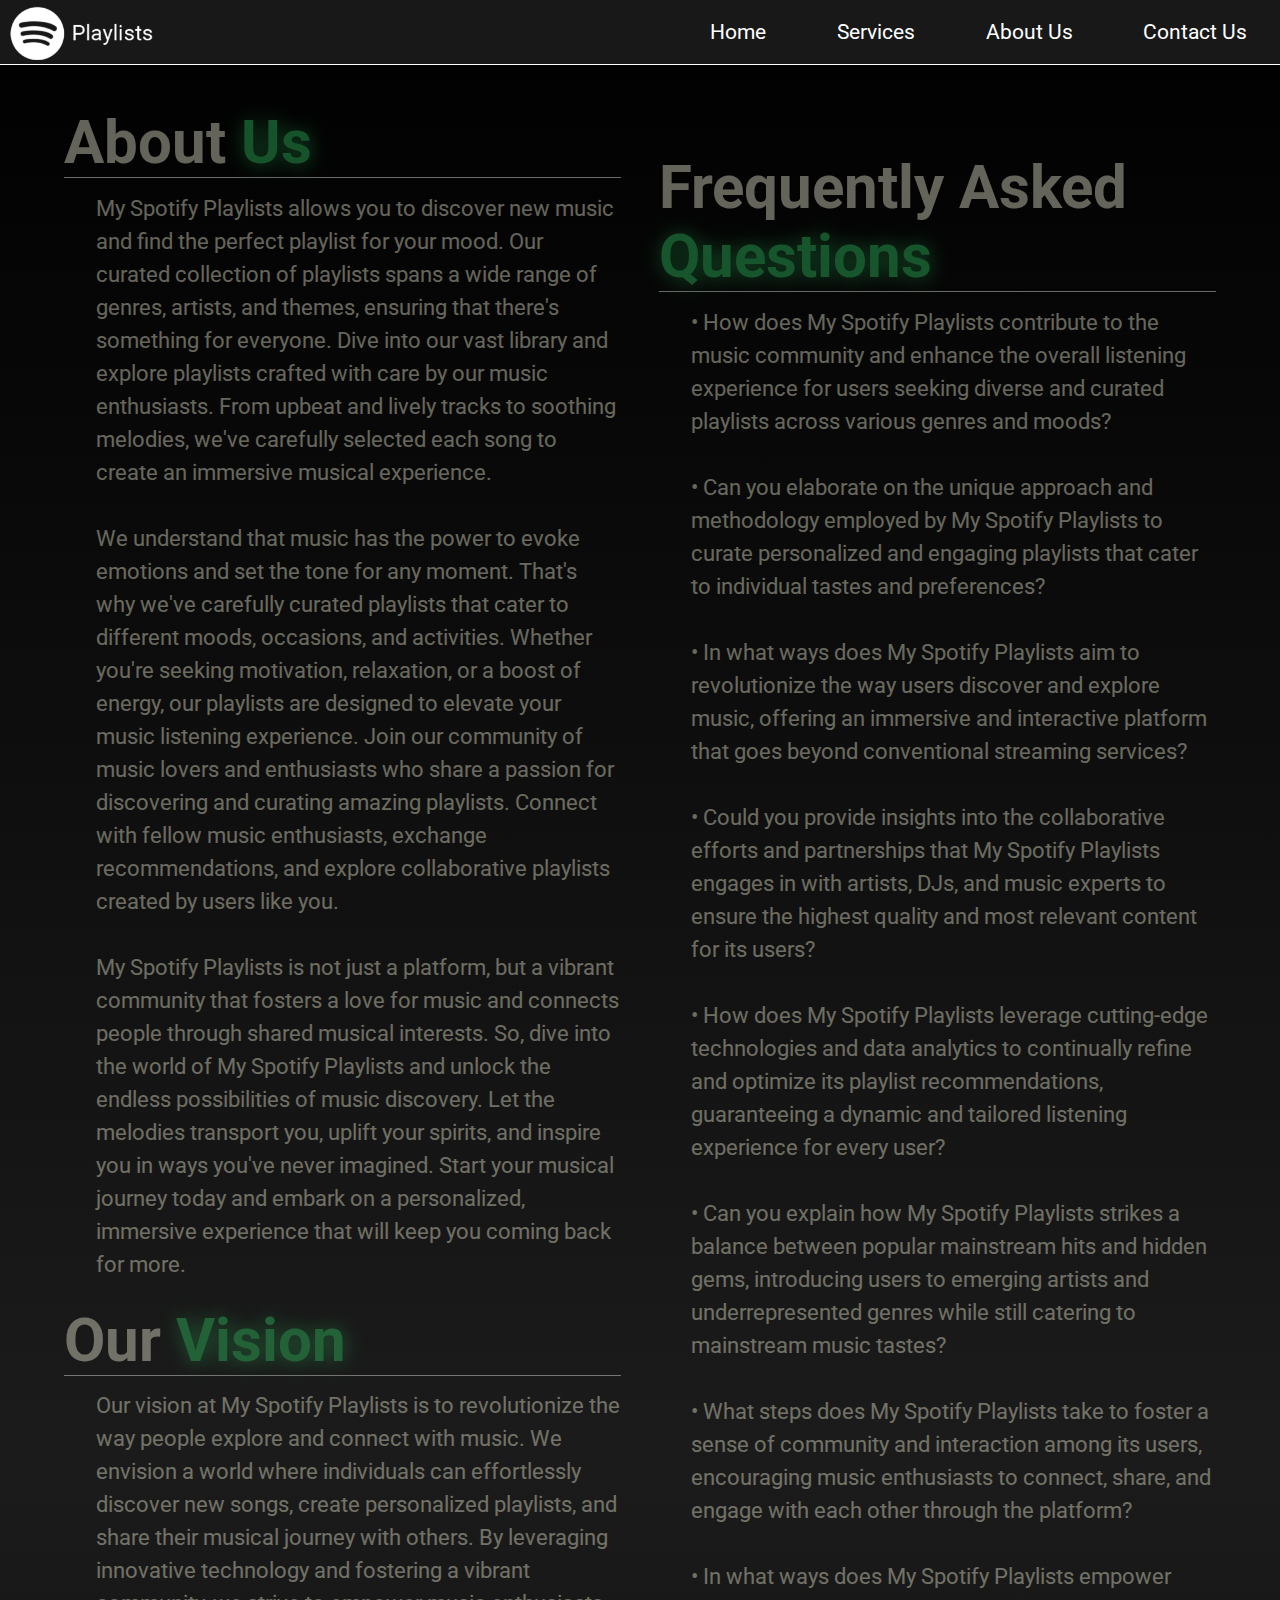
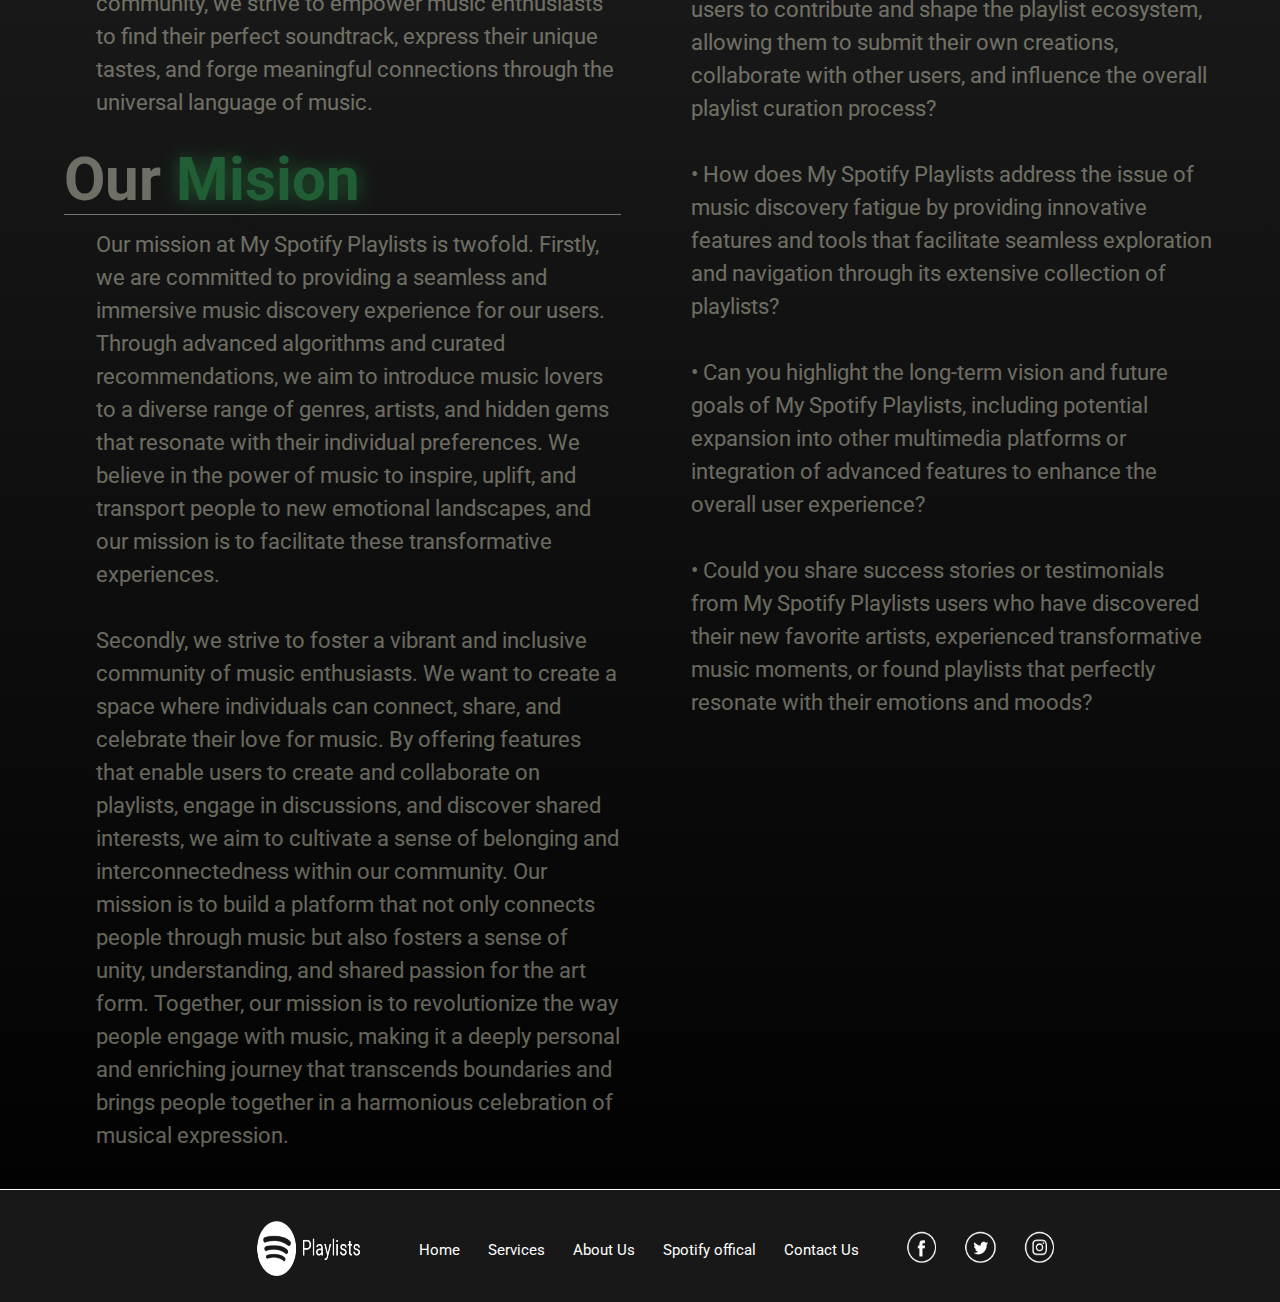
<file: about.html>
<!DOCTYPE html>
<html lang="en">
<head>
    <meta charset="UTF-8">
    <meta name="viewport" content="width=device-width, initial-scale=1.0">

    <title>My Spotify Playlists</title>
    <link rel="icon" type="image/png" href="./Images/pngwing.com.png"> 
    <link rel="preconnect" href="https://fonts.googleapis.com">
    <link rel="preconnect" href="https://fonts.gstatic.com" crossorigin>
    <link href="https://fonts.googleapis.com/css2?family=Roboto:wght@100&display=swap" rel="stylesheet">
    <link rel="stylesheet" type="text/css" href="normalize.css">
    <link rel="stylesheet" href="style.css">
    <script defer src="myscripts.js"></script>
</head>

<body>
    <header>
        <nav class="nav">
            <ul class="nav__ul">
                <li class="nav__li"><a href="index.html">Home</a></li>
                <li class="nav__li"><a href="services.html">Services</a></li>
                <li class="nav__li"><a href="about.html">About Us</a></li>
                <li class="nav__li"><a href="contact.html">Contact Us</a></li>
            </ul>
                
            <div class="image_header">
                <a href="https://open.spotify.com/"> <img src="Images/dh1k7iruoaakkav8kicejle0ce-cfb80d424d1e9657ba9c0c38b6c7f52e.png" ></a> </div>
            </div>

            <div class="image_header__responsive">
                <a href="https://open.spotify.com/"> <img src="Images/dh1k7iruoaakkav8kicejle0ce-cfb80d424d1e9657ba9c0c38b6c7f52e.png" ></a> </div>
            </div>

            <ul class="nav__responsive_ul">
                <div class="nav__li_container">
                    <li class="nav_responsive_li"><a href="index.html">Home</a></li>
                    <li class="nav_responsive_li"><a href="services.html">Services</a></li>
                    <li class="nav_responsive_li"><a href="about.html">About Us</a></li>
                    <li class="nav_responsive_li"><a href="contact.html">Contact Us</a></li>
                </div>
            </ul>
        </nav>
    </header>
    
    <main>
        <section class="hidden">
            <div class="flex-container">
                <div class="left-column">
                    <h2>About <span style="color:#33cc66; text-shadow: 1px 1px 20px #33cc66;">Us</span></h2>
                    <p>My Spotify Playlists allows you to discover new music and find the perfect playlist for your mood. Our curated collection of playlists spans a wide range of genres, artists, and themes, ensuring that there's something for everyone. Dive into our vast library and explore playlists crafted with care by our music enthusiasts. From upbeat and lively tracks to soothing melodies, we've carefully selected each song to create an immersive musical experience. <br> <br> We understand that music has the power to evoke emotions and set the tone for any moment. That's why we've carefully curated playlists that cater to different moods, occasions, and activities. Whether you're seeking motivation, relaxation, or a boost of energy, our playlists are designed to elevate your music listening experience. Join our community of music lovers and enthusiasts who share a passion for discovering and curating amazing playlists. Connect with fellow music enthusiasts, exchange recommendations, and explore collaborative playlists created by users like you. <br> <br>  My Spotify Playlists is not just a platform, but a vibrant community that fosters a love for music and connects people through shared musical interests. So, dive into the world of My Spotify Playlists and unlock the endless possibilities of music discovery. Let the melodies transport you, uplift your spirits, and inspire you in ways you've never imagined. Start your musical journey today and embark on a personalized, immersive experience that will keep you coming back for more.  </p>
                    <br> 
                    <h2>Our <span style="color:#33cc66; text-shadow: 1px 1px 20px #33cc66;">Vision</span></h2>
                    <p>Our vision at My Spotify Playlists is to revolutionize the way people explore and connect with music. We envision a world where individuals can effortlessly discover new songs, create personalized playlists, and share their musical journey with others. By leveraging innovative technology and fostering a vibrant community, we strive to empower music enthusiasts to find their perfect soundtrack, express their unique tastes, and forge meaningful connections through the universal language of music. </p>
                    <br> 
                    <h2>Our <span style="color:#33cc66; text-shadow: 1px 1px 20px #33cc66;">Mision</span></h2>
                    <p>Our mission at My Spotify Playlists is twofold. Firstly, we are committed to providing a seamless and immersive music discovery experience for our users. Through advanced algorithms and curated recommendations, we aim to introduce music lovers to a diverse range of genres, artists, and hidden gems that resonate with their individual preferences. We believe in the power of music to inspire, uplift, and transport people to new emotional landscapes, and our mission is to facilitate these transformative experiences. <br> <br>Secondly, we strive to foster a vibrant and inclusive community of music enthusiasts. We want to create a space where individuals can connect, share, and celebrate their love for music. By offering features that enable users to create and collaborate on playlists, engage in discussions, and discover shared interests, we aim to cultivate a sense of belonging and interconnectedness within our community. Our mission is to build a platform that not only connects people through music but also fosters a sense of unity, understanding, and shared passion for the art form. Together, our mission is to revolutionize the way people engage with music, making it a deeply personal and enriching journey that transcends boundaries and brings people together in a harmonious celebration of musical expression. </p>
                </div>
                <div class="right-column">
                    <h2>Frequently Asked <span style="color:#33cc66; text-shadow: 1px 1px 20px #33cc66;">Questions</span></h2>
                    <p> &#x2022; How does My Spotify Playlists contribute to the music community and enhance the overall listening experience for users seeking diverse and curated playlists across various genres and moods? <br> <br> &#x2022; Can you elaborate on the unique approach and methodology employed by My Spotify Playlists to curate personalized and engaging playlists that cater to individual tastes and preferences? <br> <br> &#x2022; In what ways does My Spotify Playlists aim to revolutionize the way users discover and explore music, offering an immersive and interactive platform that goes beyond conventional streaming services? <br> <br> &#x2022; Could you provide insights into the collaborative efforts and partnerships that My Spotify Playlists engages in with artists, DJs, and music experts to ensure the highest quality and most relevant content for its users? <br> <br> &#x2022; How does My Spotify Playlists leverage cutting-edge technologies and data analytics to continually refine and optimize its playlist recommendations, guaranteeing a dynamic and tailored listening experience for every user?<br> <br> &#x2022; Can you explain how My Spotify Playlists strikes a balance between popular mainstream hits and hidden gems, introducing users to emerging artists and underrepresented genres while still catering to mainstream music tastes? <br> <br> &#x2022; What steps does My Spotify Playlists take to foster a sense of community and interaction among its users, encouraging music enthusiasts to connect, share, and engage with each other through the platform? <br> <br> &#x2022; In what ways does My Spotify Playlists empower users to contribute and shape the playlist ecosystem, allowing them to submit their own creations, collaborate with other users, and influence the overall playlist curation process? <br> <br> &#x2022; How does My Spotify Playlists address the issue of music discovery fatigue by providing innovative features and tools that facilitate seamless exploration and navigation through its extensive collection of playlists? <br> <br> &#x2022; Can you highlight the long-term vision and future goals of My Spotify Playlists, including potential expansion into other multimedia platforms or integration of advanced features to enhance the overall user experience? <br> <br> &#x2022; Could you share success stories or testimonials from My Spotify Playlists users who have discovered their new favorite artists, experienced transformative music moments, or found playlists that perfectly resonate with their emotions and moods? </p>
                </div>          
            </div>
            <br> <br>
        </section>
    </main>

    <footer>
        <div class="footer">
            <div class="footer__container">
                <div class="footer__logo">
                    <a href="https://open.spotify.com/"><img src="Images/dh1k7iruoaakkav8kicejle0ce-cfb80d424d1e9657ba9c0c38b6c7f52e.png" ></a>
                </div>
                <ul class="footer__links">
                    <li><a href="index.html">Home</a></li>
                    <li><a href="services.html">Services</a></li>
                    <li><a href="about.html">About Us</a></li>
                    <li><a href="https://open.spotify.com/">Spotify offical</a></li>
                    <li><a href="contact.html">Contact Us</a></li>
                </ul>
                <div class="footer__social">
                    <a href="https://www.facebook.com/Spotify/"><img src="Images/Facebook.png"></a>
                    <a href="https://twitter.com/Spotify?ref_src=twsrc%5Egoogle%7Ctwcamp%5Eserp%7Ctwgr%5Eauthor"><img src="Images/Twitter.png"></a>
                    <a href="https://www.instagram.com/spotify/?hl=en"> <img src="Images/pngegg-1.png"></a>
                </div>
            </div>
        </div>
    </footer>

</body>
</html>
</file>
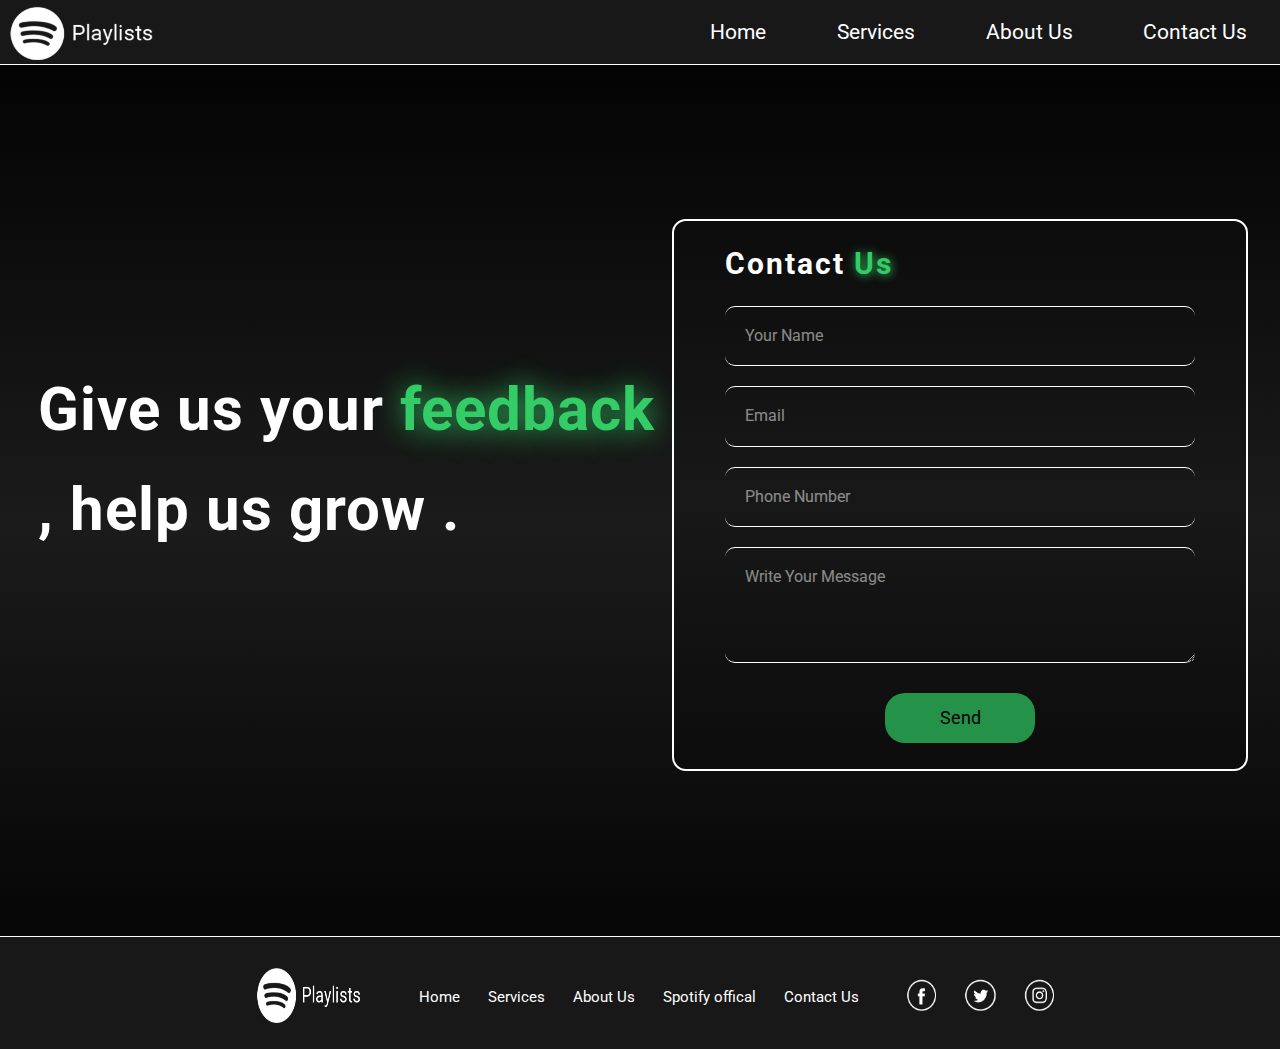
<file: contact.html>
<!DOCTYPE html>
<html lang="en">
<head>
    <meta charset="UTF-8">
    <meta name="viewport" content="width=device-width, initial-scale=1.0">

    <title>My Spotify Playlists</title>
    <link rel="icon" type="image/png" href="./Images/pngwing.com.png"> 
    <link rel="preconnect" href="https://fonts.googleapis.com">
    <link rel="preconnect" href="https://fonts.gstatic.com" crossorigin>
    <link href="https://fonts.googleapis.com/css2?family=Roboto:wght@100&display=swap" rel="stylesheet">
    <link rel="stylesheet" type="text/css" href="normalize.css">
    <link rel="stylesheet" href="style.css">
    <script src="myscripts.js"></script>
    
</head>

<body>
    
    <header>
        <nav class="nav">
            <ul class="nav__ul">
                <li class="nav__li"><a href="index.html">Home</a></li>
                <li class="nav__li"><a href="services.html">Services</a></li>
                <li class="nav__li"><a href="about.html">About Us</a></li>
                <li class="nav__li"><a href="contact.html">Contact Us</a></li>
            </ul>
            
            <div class="image_header">
                <a href="https://open.spotify.com/"> <img src="Images/dh1k7iruoaakkav8kicejle0ce-cfb80d424d1e9657ba9c0c38b6c7f52e.png" ></a> </div>
            </div>

            <div class="image_header__responsive">
                <a href="https://open.spotify.com/"> <img src="Images/dh1k7iruoaakkav8kicejle0ce-cfb80d424d1e9657ba9c0c38b6c7f52e.png" ></a> </div>
            </div>

            <ul class="nav__responsive_ul">
                <div class="nav__li_container">
                    <li class="nav_responsive_li"><a href="index.html">Home</a></li>
                    <li class="nav_responsive_li"><a href="services.html">Services</a></li>
                    <li class="nav_responsive_li"><a href="about.html">About Us</a></li>
                    <li class="nav_responsive_li"><a href="contact.html">Contact Us</a></li>
                </div>
            </ul>
        </nav>
    </header>


    <div class="contact_text">
        <h2>Give us your <span style="color:#33cc66; text-shadow: 1px 1px 30px #33cc66;"> feedback </span>, help us grow .</h2>
    </div>

    <div class="contact__class">
        <form>
            <h3>Contact<span style="color:#33cc66; text-shadow: 1px 1px 10px #33cc66;"> Us</span></h3>
            <input type="text" id="name" placeholder="Your Name" required>
            <input type="email" id="email" placeholder="Email" required>
            <input type="text" id="phone" placeholder="Phone Number" required>
            <textarea id="message" rows="4" placeholder="Write Your Message"></textarea>
            <button id="button" type="submit"> Send </button>
        </form>
    </div>

    <footer>
        <div class="footer">
            <div class="footer__container">
                <div class="footer__logo">
                    <a href="https://open.spotify.com/"><img src="Images/dh1k7iruoaakkav8kicejle0ce-cfb80d424d1e9657ba9c0c38b6c7f52e.png" ></a>
                </div>
                <ul class="footer__links">
                    <li><a href="index.html">Home</a></li>
                    <li><a href="services.html">Services</a></li>
                    <li><a href="about.html">About Us</a></li>
                    <li><a href="https://open.spotify.com/">Spotify offical</a></li>
                    <li><a href="contact.html">Contact Us</a></li>
                </ul>
                <div class="footer__social">
                    <a href="https://www.facebook.com/Spotify/"><img src="Images/Facebook.png"></a>
                    <a href="https://twitter.com/Spotify?ref_src=twsrc%5Egoogle%7Ctwcamp%5Eserp%7Ctwgr%5Eauthor"><img src="Images/Twitter.png"></a>
                    <a href="https://www.instagram.com/spotify/?hl=en"> <img src="Images/pngegg-1.png"></a>
                </div>
            </div>
        </div>
    </footer>


</body>

</html>
</file>
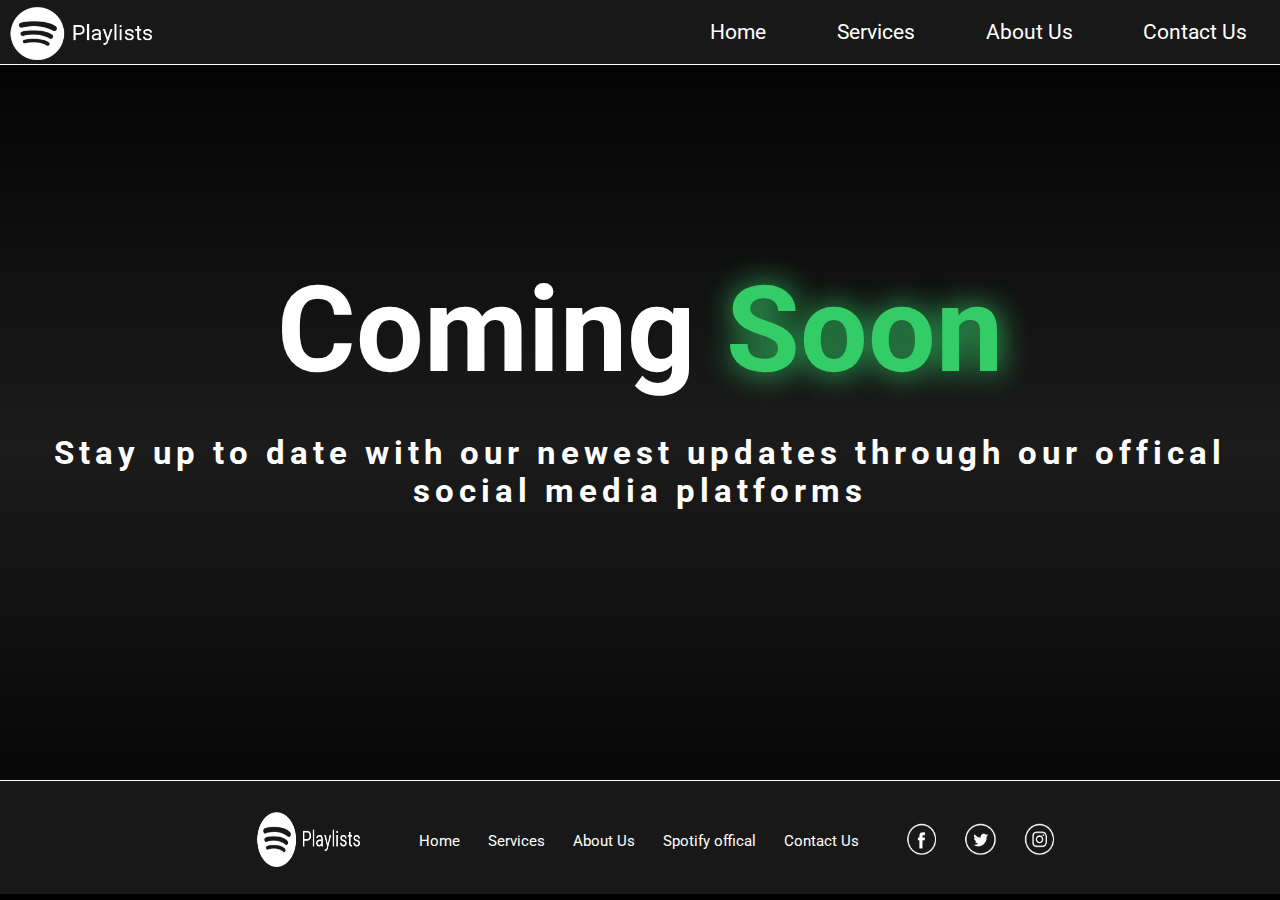
<file: services.html>
<!DOCTYPE html>
<html lang="en">
<head>
    <meta charset="UTF-8">
    <meta name="viewport" content="width=device-width, initial-scale=1.0">
    
    <title>My Spotify Playlists</title>
    <link rel="icon" type="image/png" href="./Images/pngwing.com.png"> 
    <link rel="preconnect" href="https://fonts.googleapis.com">
    <link rel="preconnect" href="https://fonts.gstatic.com" crossorigin>
    <link href="https://fonts.googleapis.com/css2?family=Roboto:wght@100&display=swap" rel="stylesheet">
    <link rel="stylesheet" type="text/css" href="normalize.css">
    <link rel="stylesheet" href="style.css">
</head>

<body>
    <script src="myscripts.js"></script>
    <header>
        <nav class="nav">
            <ul class="nav__ul">
                <li class="nav__li"><a href="index.html">Home</a></li>
                <li class="nav__li"><a href="services.html">Services</a></li>
                <li class="nav__li"><a href="about.html">About Us</a></li>
                <li class="nav__li"><a href="contact.html">Contact Us</a></li>
            </ul>
            
            <div class="image_header">
                <a href="https://open.spotify.com/"> <img src="Images/dh1k7iruoaakkav8kicejle0ce-cfb80d424d1e9657ba9c0c38b6c7f52e.png" ></a> </div>
            </div>

            <div class="image_header__responsive">
                <a href="https://open.spotify.com/"> <img src="Images/dh1k7iruoaakkav8kicejle0ce-cfb80d424d1e9657ba9c0c38b6c7f52e.png" ></a> </div>
            </div>

            <ul class="nav__responsive_ul">
                <div class="nav__li_container">
                    <li class="nav_responsive_li"><a href="index.html">Home</a></li>
                    <li class="nav_responsive_li"><a href="services.html">Services</a></li>
                    <li class="nav_responsive_li"><a href="about.html">About Us</a></li>
                    <li class="nav_responsive_li"><a href="contact.html">Contact Us</a></li>
                </div>
            </ul>
        </nav>
    </header>

    <main>
        <div class="about_us_soon">
            <h1>Coming <span style="color:#33cc66; text-shadow: 1px 1px 30px #33cc66;">Soon</span></h1>
        </div>

        <div class="about_us_subtext">
            <h2>Stay up to date with our newest updates through our offical social media platforms</h2>
        </div>
    </main>

    <footer>
        <div class="footer">
            <div class="footer__container">
                <div class="footer__logo">
                    <a href="https://open.spotify.com/"><img src="Images/dh1k7iruoaakkav8kicejle0ce-cfb80d424d1e9657ba9c0c38b6c7f52e.png" ></a>
                </div>
                <ul class="footer__links">
                    <li><a href="#top">Home</a></li>
                    <li><a href="services.html">Services</a></li>
                    <li><a href="about.html">About Us</a></li>
                    <li><a href="https://open.spotify.com/">Spotify offical</a></li>
                    <li><a href="contact.html">Contact Us</a></li>
                </ul>
                <div class="footer__social">
                    <a href="https://www.facebook.com/Spotify/"><img src="Images/Facebook.png"></a>
                    <a href="https://twitter.com/Spotify?ref_src=twsrc%5Egoogle%7Ctwcamp%5Eserp%7Ctwgr%5Eauthor"><img src="Images/Twitter.png"></a>
                    <a href="https://www.instagram.com/spotify/?hl=en"> <img src="Images/pngegg-1.png"></a>
                </div>
            </div>
        </div>
    </footer>

</body>
</html>
</file>
<file: style.css>
/*{
    border:1px solid red;
}



/* NAV BAR */


header {
  position: sticky;
  height: 0px;
  top:0;
  z-index: 100;
}


.nav {
  background-color: #181818;
  border: solid white;
  border-width: 0px 0px 1px 0px;
}


.nav__ul {
  position: relative;
  font-family: 'Roboto', sans-serif;
  font-size: 25px;
  text-align: right;
  top: 0;
}


.nav__li {
  display: inline-block;
  padding: 20px;
}


.nav__li a {
  color: rgb(255, 255, 255);
  text-decoration: none;
  padding: 1vh 1vw;
}


.nav__li a:hover {
  background-color: #33cc66; 
  transition: background-color 0.3s ease-out;
  border-radius: 2px;
}


.image_header {
  position: absolute;
  top: 0;
  height: 150px;
  width: 150px;
  margin-left: 0.5vw;
  margin-top: 0.3vh;
}


body {
  background-image: linear-gradient(to bottom, black, rgb(27, 27, 27), black);;
  margin: 0;
  padding: 0;
}


/*-----------------*/


/*MAIN TITLE*/


.inital_title_box {
  position: relative;
  display: block;
  height: 70vh;
  margin-top: 10vh;
  margin-bottom: 20vh;
  max-width: 100vw;
}


.inital_title_box__wordsimage {
  position: absolute;
  left: 11vw;
  top: 0vh;
}


.inital_title_box__words {
  color: #ffffff;
  font-size: 115px;
  letter-spacing: 8px;
  font-weight: 100;
  text-shadow: 1px 1px 100px #ffffff42;
}


.inital_title_box__words_1 {
  position: relative;
  display: inline-block;
  top: 32vh;
  left: -1.3vw;
}


.inital_title_box__words_2 {
  position: relative;
  display: inline-block;
  top: 32vh;
  left: 25vw;
}


.inital_title_box__image {
  position: relative;
  z-index: -200;
}


/*-----------------*/


/* BACKGROUND */


.inital_title_box_BG {
  position: fixed;
  top: 0;
  width: 100%;
  height: 70vh;
  margin-top: 9vh;
  margin-bottom: 20vh;
  background-color: transparent;
  z-index: -300;
  opacity: 0.4;
  filter: blur(20px)
}


.inital_title_box__wordsimage_BG {
  position: absolute;
  left: 11vw;
  top: 0vh;
}


.inital_title_box__words_BG {
  font-family: serif;
  color: #ffffff;
  font-size: 115px;
  letter-spacing: 8px;
  font-weight: 100;
}


.inital_title_box__words_1_BG {
  position: relative;
  display: inline-block;
  top: 32vh;
  left: -1.3vw;
}


.inital_title_box__words_2_BG {
  position: relative;
  display: inline-block;
  top: 32vh;
  left: 25vw;
}


.inital_title_box__image_BG {
  position: relative;
  margin-top:-0vh;
  z-index: -1;
}


/*-----------------*/


/* FIRST BLOCK */


.color_blocks__1 {
  position: relative;
  background: #000000;
  max-width:  100vw;
  height: 85vh;
  margin-bottom: 20vh;
  border-radius: 3vh;
  box-sizing: border-box;
  border-top: 20px solid #33cc66;
  border-bottom: 20px solid #33cc66;
  border-right: 5px solid #33cc66;
  border-left: 5px solid #33cc66;
  transition: background 0.5s ease, border-color 0.5s ease;
}


.color_blocks__1:hover {
  background: rgb(3, 3, 3);
  border-color: white;
}


.color_blocks__1_image {
  position: absolute;
  right: 5vw;
  top: 1.6vh;
  transition: opacity 0.6s ease;
}


.color_blocks__1_image2 {
  position: absolute;
  right: 5vw;
  top: 1.6vh;
  opacity: 0;
  transition: opacity 0.6s ease
}


.color_blocks__1:hover .color_blocks__1_image {
  opacity: 0;
}


.color_blocks__1:hover .color_blocks__1_image2 {
  opacity: 1;
  z-index: 1;
}


.color_blocks__1_text {
  position: absolute;
  color: #fdfdfd;
  margin-left: 9vw;;
  font-family: 'Roboto', sans-serif;
  font-size: 60px;
  max-width: 30vw;
  line-height: 1.8;
  bottom: 20vh;
}


/*-----------------*/


/*BETWEEN TEXT*/


.between_text{
  color: white;
  font-family: 'Roboto', sans-serif;
  font-size: 50px;
  text-align: center;
  margin-bottom: 3vh;
}


/*SECOND BLOCK FLEXBOX #1*/


.playlist_flexbox {
  display: flex;
  justify-content: space-evenly;
  align-items: center;
  height: 40vh;
  max-width: 100vw;
  background-color: #0f0f0f;
  margin-bottom: 3vh;
  border-top: 15px  solid #33cc66 ;
  border-bottom: 15px  solid #33cc66 ;
  border-left: 0px;
  border-right: 0px;
  transition: border-width 0.3s ease,  border-color 1.2s ease;
}


.playlist_flexbox:hover {
  border-width: 20px;
  border-color: #ffffff ;
}


.playlist_flexbox img {
  transition: background-color 1s ease, transform 1s ease, filter 2s ease;
  height: 100%;
  width: 99%;
  object-fit: scale-down;
  border-radius: 0.5vw;
  filter: blur(15px);
}


.playlist_flexbox img:hover {
  background-color: #33cc66;
  transform: scale(1.1);
  filter: blur(0px);
  transition: transform 1s ease, filter 2s ease;
}


.playlist_flexbox__item1 {
  background-color: rgb(253, 253, 253);
  height: 31vh;
  width: 17vw;
  border-radius: 0.5vw;
}


.playlist_flexbox__item2 {
  background-color: rgb(253, 253, 253);
  height: 31vh;
  width: 17vw;;
  border-radius: 0.5vw;
}


.playlist_flexbox__item3 {
  background-color: rgb(253, 253, 253);
  height: 31vh;
  width: 17vw;;
  border-radius: 0.5vw;
}


.playlist_flexbox__item4 {
  background-color: rgb(253, 253, 253);
  height: 31vh;
  width: 17vw;
  border-radius: 0.5vw;
}


.playlist_flexbox__item5 {
  background-color: rgb(253, 253, 253);
  height: 31vh;
  width: 17vw;
  border-radius: 0.5vw;
}


/*-----------------*/


/* THIRD BLOCK FLEXBOX #2*/


.playlist_flexbox__2 {
  display: flex;
  justify-content: space-evenly;
  align-items: center;
  height: 40vh;
  max-width: 100vw;
  background-color: #050505;
  margin-bottom: 10vh;
  border-top: 15px  solid #33cc66 ;
  border-bottom: 15px  solid #33cc66 ;
  border-left: 0px;
  border-right: 0px;
  transition: border-width 0.3s ease,  border-color 1.2s ease;
}


.playlist_flexbox__2:hover {
  border-width: 20px;
  border-color: #ffffff ;
}


.playlist_flexbox__2 img {
  transition: background-color 1s ease, transform 1s ease, filter 2s ease;
  height: 100%;
  width: 99%;
  object-fit: scale-down;
  border-radius: 0.5vw;
  filter: blur(15px);
}


.playlist_flexbox__2 img:hover {
  background-color: #33cc66;
  transform: scale(1.1);
  filter: blur(0px);
  transition: transform 1s ease, filter 2s ease;
}


.playlist_flexbox__item1__2 {
  background-color: rgb(253, 253, 253);
  height: 31vh;
  width: 17vw;
  border-radius: 0.5vw;
}


.playlist_flexbox__item2__2 {
  background-color: rgb(253, 253, 253);
  height: 31vh;
  width: 17vw;;
  border-radius: 0.5vw;
}


.playlist_flexbox__item3__2 {
  background-color: rgb(253, 253, 253);
  height: 31vh;
  width: 17vw;;
  border-radius: 0.5vw;
}


.playlist_flexbox__item4__2 {
  background-color: rgb(253, 253, 253);
  height: 31vh;
  width: 17vw;
  border-radius: 0.5vw;
}


/*-----------------*/


/*NAV RESPONSIVE*/


.nav__responsive_ul {
  display: none;
}


.image_header__responsive {
  display: none;
}


/*-----------------*/


/* SERVICE COMING SOON */


.about_us_soon {
  color: #ffffff;
  margin-top: 37vh;
  font-size: 60px;
  font-family: 'Roboto', sans-serif; 
  font-weight: 100;
  text-align: center;
}


.about_us_subtext{
  color: #ffffff;
  text-align: center;
  font-family: 'Roboto', sans-serif;
  margin-top: -5vh;
  margin-bottom: 30vh;
  font-size: 22px;
  letter-spacing: 5px;
}


/*-----------------*/


/* ABOUT US */


.flex-container {
  display: flex;
  color: beige;
  margin-top: 12vh;
  font-size: 22px;
  font-family: 'Roboto', sans-serif;
  margin-left: 5vw;
  margin-right: 5vw;
  opacity: 0.4;
  transition: opacity 0.5s ease;
  }


.flex-container:hover {
  opacity: 1;
  transition: opacity 0.5s ease;
}


.flex-container h2 {
  font-size: 60px;
  border-bottom: 1px solid white;
}


.flex-container p{
  margin-left: 2.5vw;
  line-height: 33px;
  margin-top: 1.5vh;
  text-align: left;
  transition: color 0.5s ease;
}


.flex-container p:hover {
  color: #33cc66;
  transition: color 0.5s ease;
}


.left-column {
  flex: 1;
}      


.right-column {
  flex: 1;
  margin-left: 3vw;
  margin-top: 5vh;
}


/*-----------------*/


/* CONTACT */


.contact__class {
  width: 40%;
  height: 90vh;
  background-color: #00000042;
  display: flex;
  align-items: center;
  justify-content: center;
  background: transparent;
  margin-left: 55vw;
  margin-bottom: -2vh;
}

.contact_text{
  color: white;
  font-size: 48px;
  position: absolute;
  margin-top: 33vh;
  margin-left: 4vw;
  font-family: 'roboto', sans-serif;
  width: 50vw;
  line-height: 100px;
  letter-spacing: 1px;
}


form{
  font-family: 'Roboto', sans-serif;
  display: flex;
  flex-direction: column;
  padding: 2vw 4vw;
  width: 90%;
  max-width: 600px;
  border-radius: 14px;
  border: 2px solid #ffffff;
  transition: border 0.5s ease;
  background-image: linear-gradient(to bottom, rgb(12, 12, 12), rgb(24, 24, 24), rgb(12, 12, 12));
}

form:hover {
  transition: border 0.5s ease;
  border: 2px solid #33cc66;
}

form h3 {
  color: rgb(255, 255, 255);
  margin-bottom: 15px;
  font-size: 30px;
  letter-spacing: 2px;
}

form input, form textarea{
  border: 0;
  margin: 10px 0px;
  padding: 20px;
  outline: none;
  background: transparent;
  font-size: 16px;
  border-radius: 10px;
  border-top: 1px solid #ffffff;
  border-bottom: 1px solid #ffffff;
  color: #ffffff;
}

#name::placeholder, #email::placeholder, #phone::placeholder, #message::placeholder {
  color: rgb(255, 255, 255);
  opacity: 0.5;
}

form button{
  padding: 15px;
  background: #249249;
  color: #000000;
  font-size: 18px;
  border: 0;
  outline: none;
  cursor: pointer;
  width: 150px;
  margin: 20px auto 0;
  border-radius: 20px;
}

form button:hover {
  transition: background 0.5s ease;
  background: #33cc66;
}


/*-----------------*/


/* FOOTER */


.footer {
  background-color: #181818;
  border-top: 1px solid white;
}


.footer__container {
  display: flex;
  justify-content: space-between;
  align-items: center;
  margin-top: 3vh;
  font-family: 'Roboto', sans-serif;
}


.footer__logo img {
  width: 8.5vw;
  height: 7vh;
  margin-bottom: 2vh;
  margin-left: 17vw;
}


.footer__links {
  list-style: none;
  display: flex;
  margin-bottom: 2vh;
}

.footer__links :hover {
  color: #33cc66;
  transition: color 0.3s ease;
}

.footer__links li {
  margin-right: 20px;
  
}


.footer__links a {
  color: #fff;
  text-decoration: none;
}


.footer__social {
  margin-right: 15vw;
}


.footer__social img {
  height: 55px;
  width: 55px;
  transition: background-color 1s ease, border-radius 1s ease;
  margin-top: -2vh;
} 


.footer__social img:hover {
  background-color: #33cc66;
  border-radius: 30px;
  transition: background-color 1s ease, border-radius 1s ease;
}


.footer__social a {
  margin-right: 15px;
}


html {
  scroll-behavior: smooth;
}


/*RESPONSIVE QUERYS*/

/* MOBILE */

@media only screen and (max-width: 1200px) {


/*NAV BAR*/


  .nav__ul {
    display: none;
}


  .nav {
    height: 50px;
    width: 100%;
    background-color: #181818;
}
  

  .nav__responsive_ul { 
    display: block;
    position: relative;
    font-family: 'Roboto', sans-serif;
    font-size: 14px;
    text-align: right;
    top: 2.2vh;
    right: 1.5vw;
    z-index: 100;
}


  .nav_responsive_li {
    display: inline-block;
    
  }


  .nav_responsive_li a {
    color: rgb(255, 255, 255);
    text-decoration: none;
    padding: 1vh 1vw;
}


  .nav_responsive_li a:hover {
    background-color: #33cc66; 
    transition: background-color 0.3s ease-out;
    border-radius: 2px;
}
  

  .image_header {
    display: none;
}


  .image_header__responsive {
    display: inline-block;
    position: absolute;
    margin-top: 0.7vh;
    margin-left: 1vw;
    height: 85px;
    width: 85px;
    z-index: 100;
}


/*-----------------*/


/* COLOR BLOCKS #1 */


  .color_blocks__1 {
    height: auto;
    margin-bottom: 10vh;
    margin-top: 15vh;
}


  .color_blocks__1_image {
    position: static;
    width: 100%;
    margin-top: 3vh;
}

  
  .color_blocks__1_image2 {
    position: absolute;
    width: 100%;
    right: 0;
    top: 3vh
}


  .color_blocks__1_text {
    position: static;
    margin-left: 0;
    font-size: 20px;
    max-width: 100%;
    line-height: 1.5;
    text-align: center;
    margin-top: 1vh;
    margin-bottom: 2vh;
}
  

/*-----------------*/


/* INITIAL TITLE BOX */


  .inital_title_box {
    height: auto;
    margin-top: 22vh;
    margin-bottom: 20vh;
}
  

  .inital_title_box__wordsimage {
    position: static;
    text-align: center;
    margin-bottom: 3vh;
}
  

  .inital_title_box__words {
    font-size: 40px;
    letter-spacing: 4px;
}
  

  .inital_title_box__words_1,
  .inital_title_box__words_2 {
    position: static;
    display: block;
    top: auto;
    left: auto;
    margin: 0 auto;
}


/*-----------------*/


/* INITIAL TITLE BOX BG */


  .inital_title_box_BG {
    position: fixed;
    top: 0;
    left: 0;
    width: 100%;
    height: auto;
    margin-top: 22vh;
    margin-bottom: 10vh;
    background-color: transparent;
}


  .inital_title_box__wordsimage_BG {
    position: static;
    text-align: center;
    margin-bottom: 3vh;
}


  .inital_title_box__words_BG {
    font-size: 40px;
    letter-spacing: 4px;
}


  .inital_title_box__words_1_BG,
  .inital_title_box__words_2_BG {
    position: static;
    display: block;
    top: auto;
    left: auto;
    margin: 0 auto;
}


.inital_title_box__image_BG {
  margin-top: 0vh;
}


/*-----------------*/


/* BETWEEN TEXT */


.between_text {
  font-size: 16px;
}


/*-----------------*/


/* FOOTER */


.footer {
  background-color: #181818;
  border-top: 1px solid white;
  bottom: 0;
  left: 0;
  width: 100%;
  
}


.footer__logo img {
  display: none;
}


.footer__links :hover {
  color: #33cc66;
  transition: color 0.3s ease;
}


.footer__links {
  font-size: 12.9px;
  margin-left: 7vw;
  text-align: center;
}


.footer__social {
  margin-top: -2vh;
}


.footer__social img {
  height: 16px;
  width: 16px;
  transition: background-color 1s ease, border-radius 1s ease;
} 


html {
  scroll-behavior: smooth;
}


/*-----------------*/


/* SECOND BLOCK FLEXBOX #1 */


  .playlist_flexbox {
    height: 19vh;
    border-top: 5px solid #33cc66;
    border-bottom: 5px solid #33cc66;
}


  .playlist_flexbox img {
    width: 100%;
}


  .playlist_flexbox img:hover {
    background-color: #33cc66;
    transform: scale(1.2);
    border: 1px solid #33cc66;
}


  .playlist_flexbox__item1 {
    height: 60%;
}


  .playlist_flexbox__item2 {
    height: 60%;
}


  .playlist_flexbox__item3 {
    height: 60%;
}


  .playlist_flexbox__item4 {
    height: 60%;
}


  .playlist_flexbox__item5 {
    height: 60%;
}


/*-----------------*/


/*  SECOND BLOCK FLEXBOX #2 */


  .playlist_flexbox__2 {
    height: 18vh;
    border-top: 5px solid #33cc66;
    border-bottom: 5px solid #33cc66;
}


  .playlist_flexbox__2 img {
    width: 100%;
}


  .playlist_flexbox__2 img:hover {
    background-color: #33cc66;
    transform: scale(1.2);
    border: 1px solid #33cc66;
}


  .playlist_flexbox__item1__2 {
    height: 60%;
}


  .playlist_flexbox__item2__2 {
    height: 60%;
}


  .playlist_flexbox__item3__2 {
    height: 60%;
}


  .playlist_flexbox__item4__2 {
    height: 60%;
}


/*-----------------*/

/* SERVICE PAGE */


.about_us_soon {
  font-size: 35px;
  margin-top: 28vh;
}


.about_us_subtext{
  font-size: 10px;
  margin-bottom: 100%;
  margin-top: 1vh;
  letter-spacing: 3px;
  line-height: 22px;
}


/*-----------------*/


/* ABOUT US PAGE */


.flex-container {
  font-size: 15px;
  }


.flex-container h2 {
  font-size: 40px;
  border-bottom: 1px solid white;
}


.flex-container p{
  line-height: 23px;
}


.left-column {
  flex: 1;
}      


.right-column {
  flex: 1;
  margin-left: 3vw;
  margin-top: 5vh;
}


/*-----------------*/


/* CONTACT PAGE */

.contact_text{
  display: none;
}

.contact__class {
  height: 100vh;
  margin-bottom: -6vh;
  width: 100%;
  margin-left: 0vw;

}

}


/* LAPTOP */


@media only screen and (max-width: 1580px) and (min-width: 1201px) {


/* NAV BAR */

.nav__ul {
  font-size: 21px;
}

.nav__li a:hover {
  border-radius: 2px;
}


.image_header{
  margin-left: 1vh;
}


/*-----------------*/


/* COLOR BLOCKS #1*/


.color_blocks__1 {
  height: auto;
  margin-bottom: 20vh;
  margin-top: 15vh;
}


.color_blocks__1_image {
  position: static;
  max-width: 100%;
  margin-top: 4.5vh;
  margin-left: 20vw;
}

.color_blocks__1_image2 {
  position: absolute;
  max-width: 100%;
  left: 20vw;
  margin-top: 3vh; 
}


.color_blocks__1_text {
  position: static;
  margin-left: 0;
  margin-top: 7.5vh;
  font-size: 52px;
  max-width: 100%;
  line-height: 1.5;
  text-align: center;
}


/*-----------------*/


/*INITIAL TITLE BOX*/


.inital_title_box {
  position: relative;
  display: block;
  height: 70vh;
  margin-top: 10vh;
  margin-bottom: 20vh;
  max-width: 100vw;
  z-index: -100;
}


.inital_title_box__wordsimage {
  position: absolute;
  left: -4%;
  top: 0vh;
  transform: scale(0.8);
}


.inital_title_box__words {
  font-family: serif;
  color: #ffffff;
  font-size: 8vw;
  letter-spacing: 1vw;
  font-weight: 100;
}


.inital_title_box__words_1 {
  position: relative;
  display: inline-block;
  top: 30vh;
  left: 0%;
}


.inital_title_box__words_2 {
  position: relative;
  display: inline-block;
  top: 30vh;
  left: 50%;
}


.inital_title_box__image {
  position: relative;
  z-index: -1;
  right:  0;
  max-width: 100%;
  left: 4%;
  margin-top: -11vh;
}


/*-----------------*/


/* INITIAL TITLE BOX BG*/


.inital_title_box_BG {
  position: fixed;
  display: block;
  height: 70vh;
  margin-top: 9vh;
  margin-bottom: 20vh;
  max-width: 100vw;
  margin-left: 4vw;
}


.inital_title_box__wordsimage_BG {
  position: absolute;
  left: -8%;
  top: -8vh;
  transform: scale(0.8);
}


.inital_title_box__words_BG {
  font-family: serif;
  color: #ffffff;
  font-size: 8vw;
  letter-spacing: 1vw;
  font-weight: 100;
}


.inital_title_box__words_1_BG {
  position: relative;
  display: inline-block;
  top: 40vh;
  left: 0%;
}


.inital_title_box__words_2_BG {
  position: relative;
  display: inline-block;
  top: 40vh;
  left: 50%;
}


.inital_title_box__image_BG {
  position: relative;
  z-index: -1;
  right: 0;
  max-width: 100%;
  left: 4%;
}


/*-----------------*/


/* PLAYLIST FLEXBOX BLOCK #1*/


.playlist_flexbox {
  height: 30vh;
}

.playlist_flexbox img {
  width: 100%;
  border: 3px solid #33cc66;
}

.playlist_flexbox img:hover {
  background-color: #33cc66;
  transform: scale(1.2);
}

.playlist_flexbox__item1 {
  height: 91%;
  width: 12.5%;
}

.playlist_flexbox__item2 {
  height: 91%;
  width: 12.5%;
}

.playlist_flexbox__item3 {
  height: 91%;
  width: 12.5%;
}

.playlist_flexbox__item4 {
  height: 91%;
  width: 12.5%;
}

.playlist_flexbox__item5 {
  height: 91%;
  width: 12.5%;
}


/*-----------------*/


/* PLAYLIST FLEXBOX BLOCK #1*/


.playlist_flexbox__2 {
  height: 30vh;
}


.playlist_flexbox__2 img {
  width: 100%;
  border: 3px solid #33cc66;
}


.playlist_flexbox__2 img:hover {
  background-color: #33cc66;
  transform: scale(1.2);
}


.playlist_flexbox__item1__2 {
  height: 91%;
  width: 12.5%;
}


.playlist_flexbox__item2__2 {
  height: 91%;
  width: 12.5%;
}


.playlist_flexbox__item3__2 {
  height: 91%;
  width: 12.5%;
}


.playlist_flexbox__item4__2 {
  height: 91%;
  width: 12.5%;
}


/*-----------------*/


/* FOOTER */


.footer__links li {
  margin-right: 28px;
}


.footer__social {
  margin-right: 16vw;
}


.footer__social img {
  height: 40px;
  width: 40px;
  transition: background-color 1s ease, border-radius 1s ease;
  margin-top: -2vh;
} 


.footer__links {
  font-size: 15px;
  margin-left: 3vw;
}


.footer__container{
  margin-left: 3vw;
}


/*-----------------*/


/* ABOUT US */


.about_us_soon {
  margin-top: 29vh;
}

/*-----------------*/


/* BETWEEN TEXT */


.between_text {
  font-size: 35px;
}

/*-----------------*/


/* CONTACT */

.contact__class {
  height: 110vh;
  margin-bottom: -6vh;
  width: 50%;
  margin-left: 50vw;
}


.contact_text{
  font-size: 40px;
  margin-top: 40vh;
  margin-left: 3vw;
}

}
</file>
